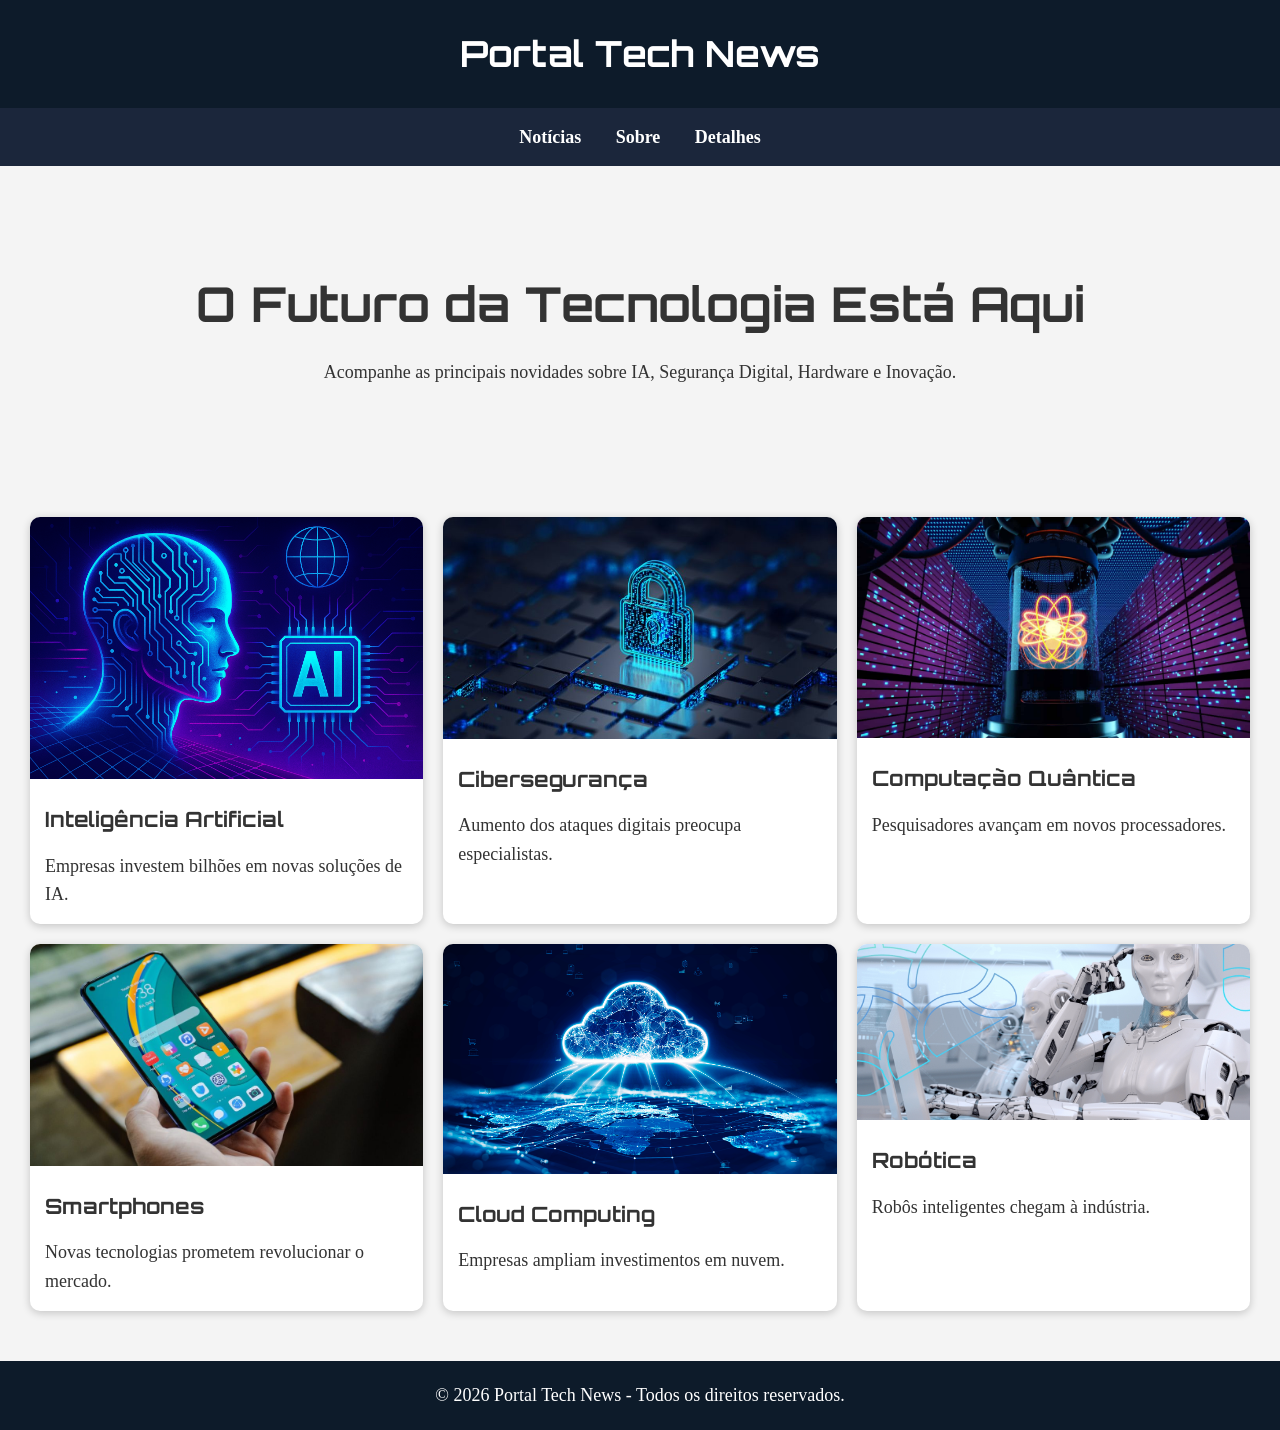
<file: index.html>
<!DOCTYPE html>
<html lang="pt-BR">

<head>
    <meta charset="UTF-8">
    <meta name="viewport" content="width=device-width, initial-scale=1.0">
    <title>Portal Tech News</title>
    <link rel="stylesheet" href="css/style.css">
    <link rel="preconnect" href="https://fonts.googleapis.com">
    <link rel="preconnect" href="https://fonts.gstatic.com" crossorigin>
    <link href="https://fonts.googleapis.com/css2?family=Orbitron:wght@400..900&display=swap" rel="stylesheet">

</head>

<body>

    <div class="container-home">

        <header>
            <h1>Portal Tech News</h1>
        </header>

        <nav>
            <a href="pages/noticias.html">Notícias</a>
            <a href="pages/sobre.html">Sobre</a>
            <a href="pages/detalhe.html">Detalhes</a>
        </nav>

        <section class="hero">
            <h2>O Futuro da Tecnologia Está Aqui</h2>
            <p>Acompanhe as principais novidades sobre IA, Segurança Digital, Hardware e Inovação.</p>
        </section>

        <main class="destaques">

            <article class="card">
                <img src="assets/images/inteligencia_artificial1.png" alt="">
                <h3>Inteligência Artificial</h3>
                <p>Empresas investem bilhões em novas soluções de IA.</p>
            </article>

            <article class="card">
                <img src="assets/images/ciberseguranca.jpg" alt="">
                <h3>Cibersegurança</h3>
                <p>Aumento dos ataques digitais preocupa especialistas.</p>
            </article>

            <article class="card">
                <img src="assets/images/computacao_quantica.jpg" alt="">
                <h3>Computação Quântica</h3>
                <p>Pesquisadores avançam em novos processadores.</p>
            </article>

            <article class="card">
                <img src="assets/images/smartphone.jpg" alt="">
                <h3>Smartphones</h3>
                <p>Novas tecnologias prometem revolucionar o mercado.</p>
            </article>

            <article class="card">
                <img src="assets/images/cloud.png" alt="">
                <h3>Cloud Computing</h3>
                <p>Empresas ampliam investimentos em nuvem.</p>
            </article>

            <article class="card">
                <img src="assets/images/robotica.jpg" alt="">
                <h3>Robótica</h3>
                <p>Robôs inteligentes chegam à indústria.</p>
            </article>

        </main>

        <footer>
            <p>© 2026 Portal Tech News - Todos os direitos reservados.</p>
        </footer>

    </div>

</body>

</html>
</file>
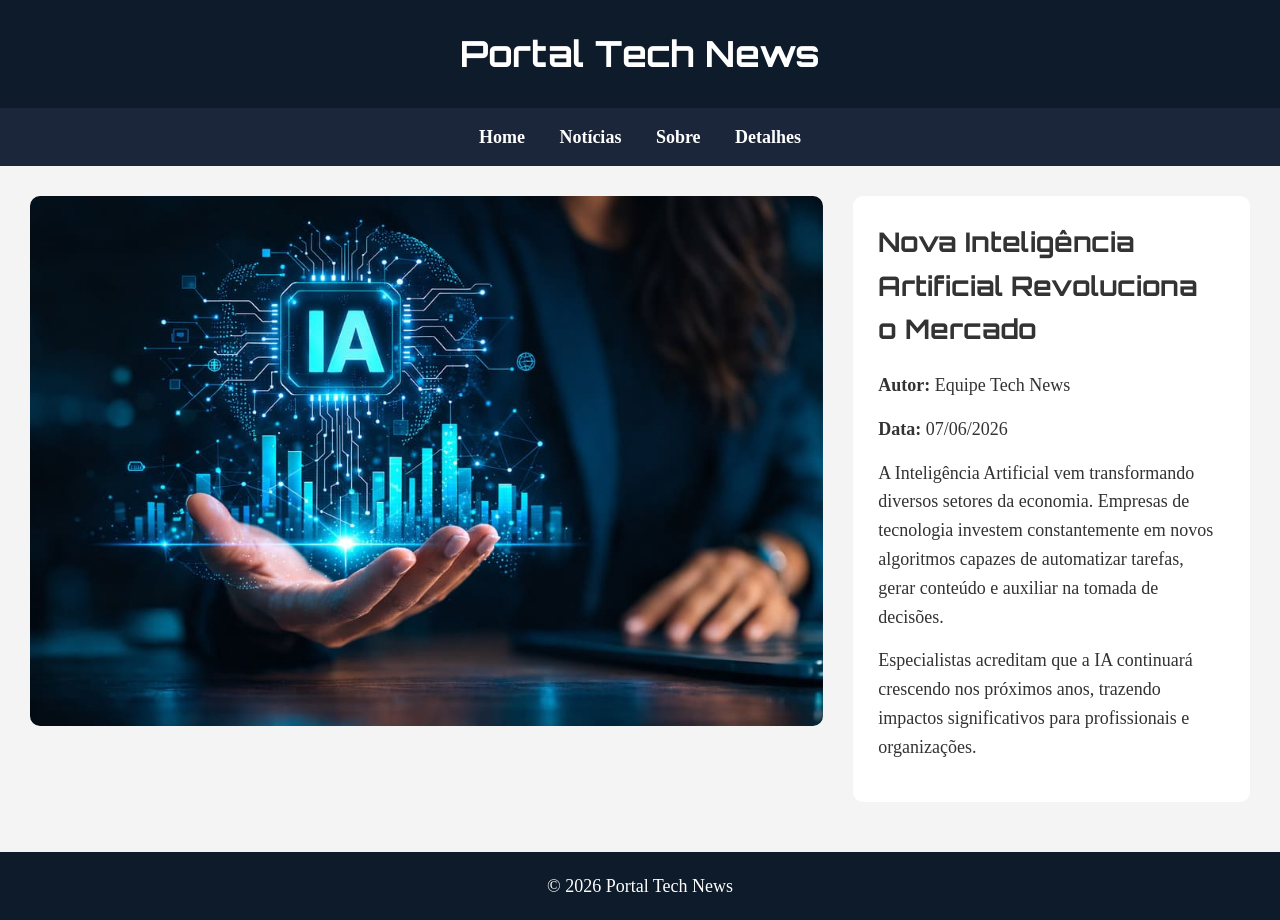
<file: pages/detalhe.html>
<!DOCTYPE html>
<html lang="pt-BR">

<head>
    <meta charset="UTF-8">
    <meta name="viewport" content="width=device-width, initial-scale=1.0">
    <title>Detalhes da Notícia</title>
    <link rel="stylesheet" href="../css/style.css">
    <link rel="preconnect" href="https://fonts.googleapis.com">
    <link rel="preconnect" href="https://fonts.gstatic.com" crossorigin>
    <link href="https://fonts.googleapis.com/css2?family=Orbitron:wght@400..900&display=swap" rel="stylesheet">
</head>

<body>

    <header>
        <h1>Portal Tech News</h1>
    </header>

    <nav>
        <a href="../index.html">Home</a>
        <a href="noticias.html">Notícias</a>
        <a href="sobre.html">Sobre</a>
        <a href="detalhe.html">Detalhes</a>
    </nav>

    <section class="detalhe">

        <div class="imagem-detalhe">
            <img src="../assets/images/inteligencia_artificial2.png" alt="">
        </div>

        <aside class="info-detalhe">
            <h2>Nova Inteligência Artificial Revoluciona o Mercado</h2>

            <p><strong>Autor:</strong> Equipe Tech News</p>

            <p><strong>Data:</strong> 07/06/2026</p>

            <p>
                A Inteligência Artificial vem transformando diversos setores da economia.
                Empresas de tecnologia investem constantemente em novos algoritmos capazes
                de automatizar tarefas, gerar conteúdo e auxiliar na tomada de decisões.
            </p>

            <p>
                Especialistas acreditam que a IA continuará crescendo nos próximos anos,
                trazendo impactos significativos para profissionais e organizações.
            </p>

        </aside>

    </section>

    <footer>
        <p>© 2026 Portal Tech News</p>
    </footer>

</body>

</html>
</file>
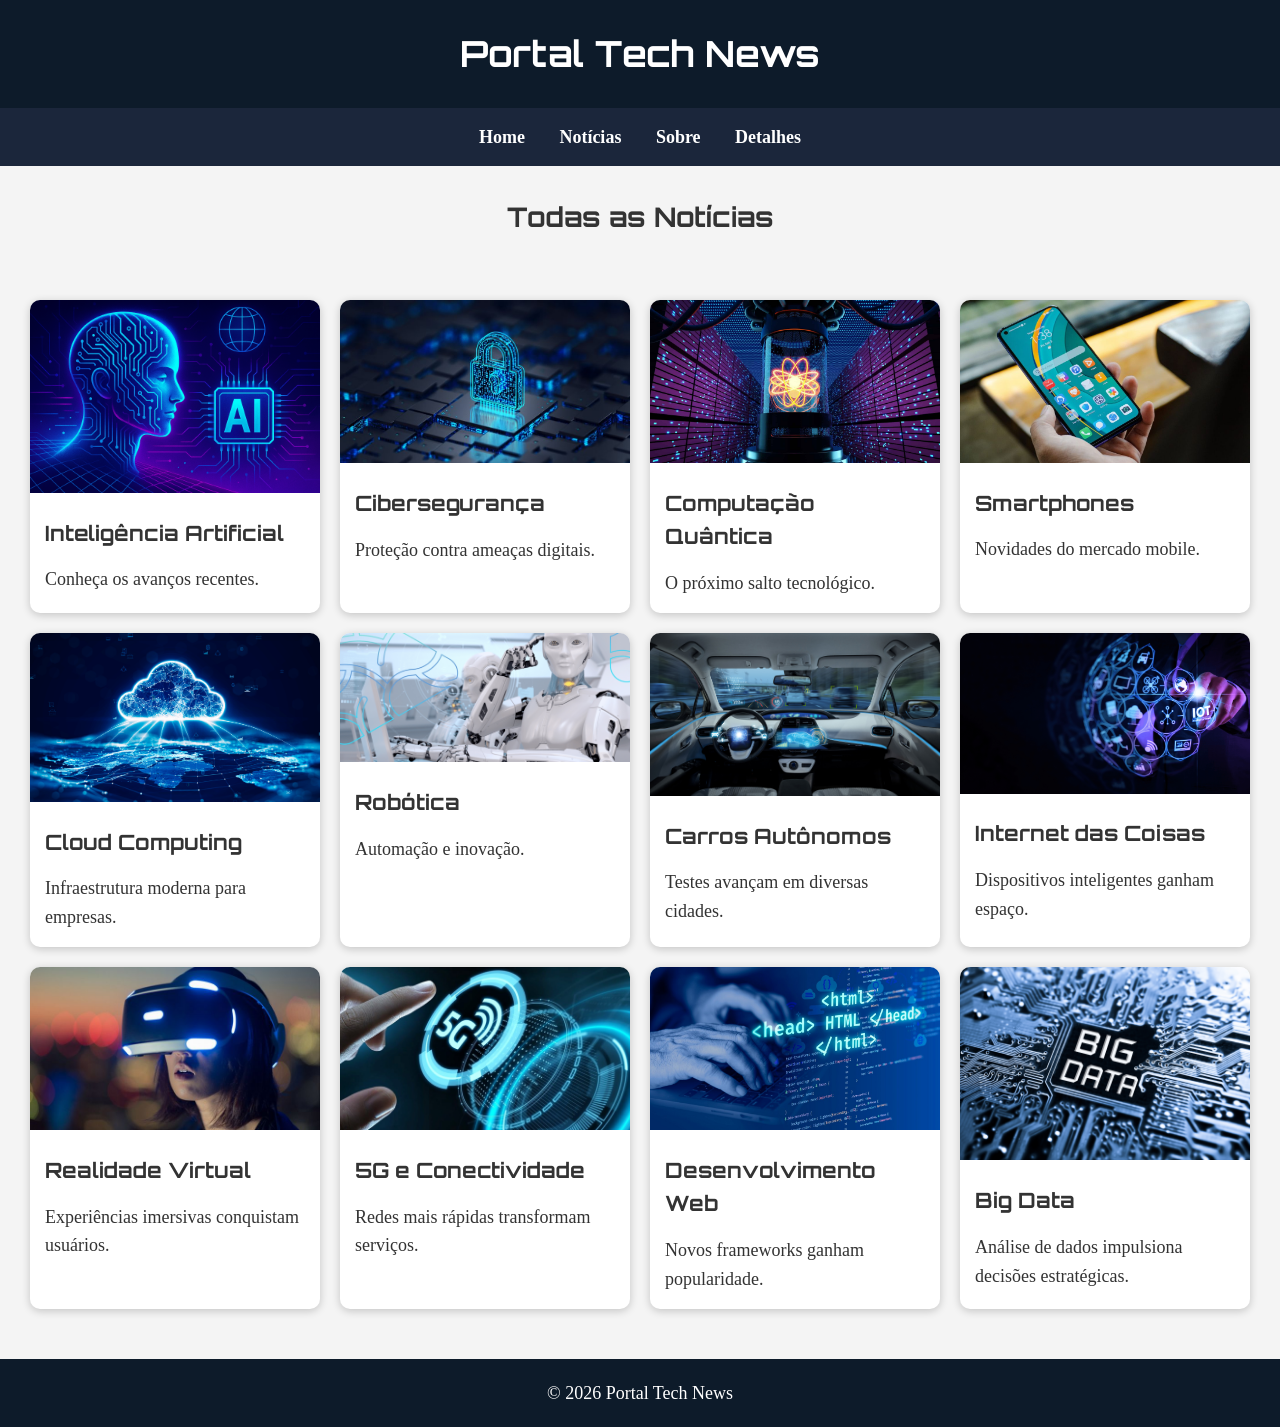
<file: pages/noticias.html>
<!DOCTYPE html>
<html lang="pt-BR">

<head>
    <meta charset="UTF-8">
    <meta name="viewport" content="width=device-width, initial-scale=1.0">
    <title>Notícias</title>
    <link rel="stylesheet" href="../css/style.css">
    <link rel="preconnect" href="https://fonts.googleapis.com">
    <link rel="preconnect" href="https://fonts.gstatic.com" crossorigin>
    <link href="https://fonts.googleapis.com/css2?family=Orbitron:wght@400..900&display=swap" rel="stylesheet">
</head>

<body>

    <header>
        <h1>Portal Tech News</h1>
    </header>

    <nav>
        <a href="../index.html">Home</a>
        <a href="noticias.html">Notícias</a>
        <a href="sobre.html">Sobre</a>
        <a href="detalhe.html">Detalhes</a>
    </nav>

    <section class="titulo-pagina">
        <h2>Todas as Notícias</h2>
    </section>

    <section class="galeria">

        <article class="card">
            <img src="../assets/images/inteligencia_artificial1.png" alt="">
            <h3>Inteligência Artificial</h3>
            <p>Conheça os avanços recentes.</p>
        </article>

        <article class="card">
            <img src="../assets/images/ciberseguranca.jpg" alt="">
            <h3>Cibersegurança</h3>
            <p>Proteção contra ameaças digitais.</p>
        </article>

        <article class="card">
            <img src="../assets/images/computacao_quantica.jpg" alt="">
            <h3>Computação Quântica</h3>
            <p>O próximo salto tecnológico.</p>
        </article>

        <article class="card">
            <img src="../assets/images/smartphone.jpg" alt="">
            <h3>Smartphones</h3>
            <p>Novidades do mercado mobile.</p>
        </article>

        <article class="card">
            <img src="../assets/images/cloud.png" alt="">
            <h3>Cloud Computing</h3>
            <p>Infraestrutura moderna para empresas.</p>
        </article>

        <article class="card">
            <img src="../assets/images/robotica.jpg" alt="">
            <h3>Robótica</h3>
            <p>Automação e inovação.</p>
        </article>

        <article class="card">
            <img src="../assets/images/carros_autonomos.jpg" alt="">
            <h3>Carros Autônomos</h3>
            <p>Testes avançam em diversas cidades.</p>
        </article>

        <article class="card">
            <img src="../assets/images/IoT.png" alt="">
            <h3>Internet das Coisas</h3>
            <p>Dispositivos inteligentes ganham espaço.</p>
        </article>

        <article class="card">
            <img src="../assets/images/realidade_virtual.jpeg" alt="">
            <h3>Realidade Virtual</h3>
            <p>Experiências imersivas conquistam usuários.</p>
        </article>

        <article class="card">
            <img src="../assets/images/5G.jpg" alt="">
            <h3>5G e Conectividade</h3>
            <p>Redes mais rápidas transformam serviços.</p>
        </article>

        <article class="card">
            <img src="../assets/images/desenvolvimento_web.png" alt="">
            <h3>Desenvolvimento Web</h3>
            <p>Novos frameworks ganham popularidade.</p>
        </article>

        <article class="card">
            <img src="../assets/images/big_data.png" alt="">
            <h3>Big Data</h3>
            <p>Análise de dados impulsiona decisões estratégicas.</p>
        </article>

    </section>

    <footer>
        <p>© 2026 Portal Tech News</p>
    </footer>

</body>

</html>
</file>
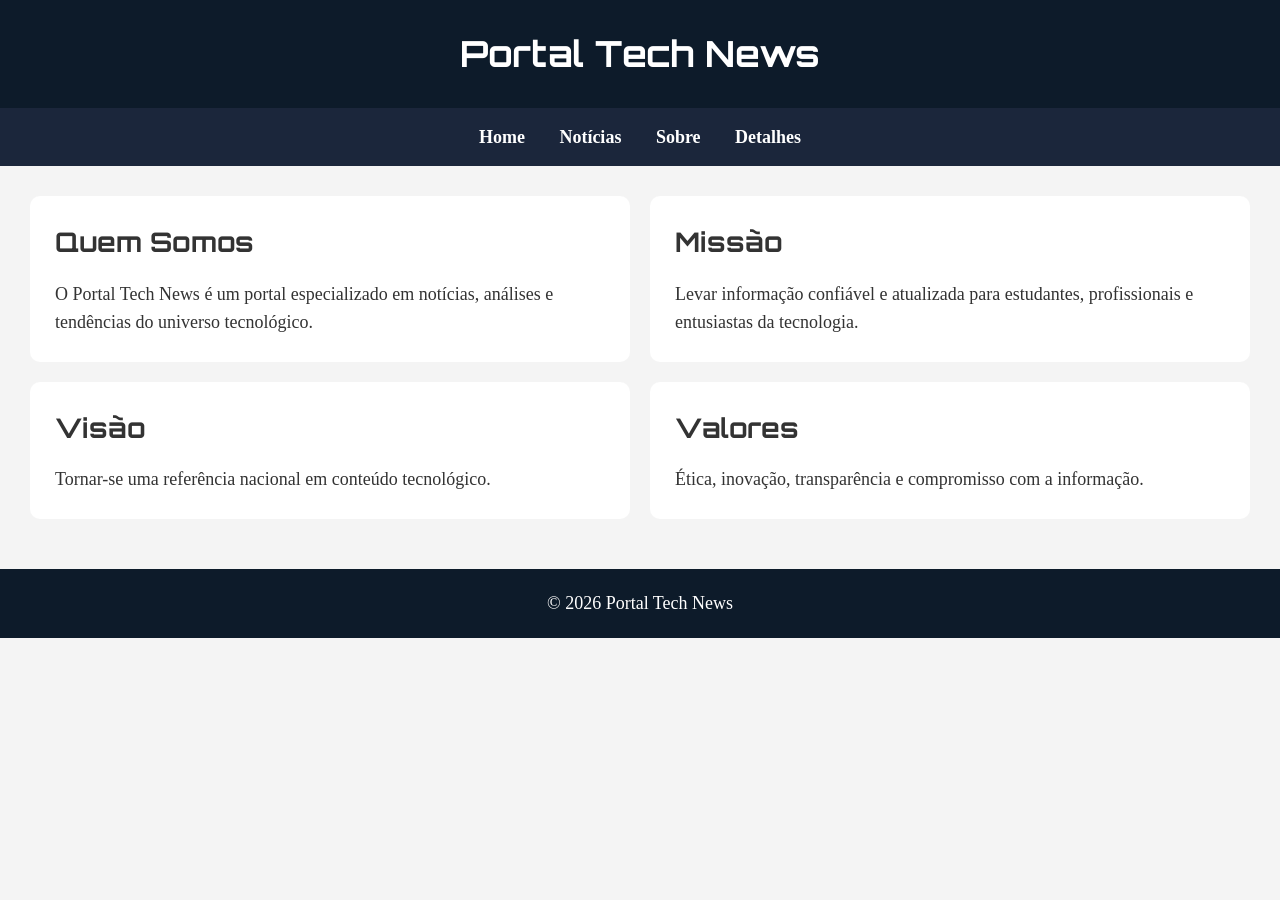
<file: pages/sobre.html>
<!DOCTYPE html>
<html lang="pt-BR">

<head>
    <meta charset="UTF-8">
    <meta name="viewport" content="width=device-width, initial-scale=1.0">
    <title>Sobre</title>
    <link rel="stylesheet" href="../css/style.css">
    <link rel="preconnect" href="https://fonts.googleapis.com">
    <link rel="preconnect" href="https://fonts.gstatic.com" crossorigin>
    <link href="https://fonts.googleapis.com/css2?family=Orbitron:wght@400..900&display=swap" rel="stylesheet">
</head>

<body>

    <header>
        <h1>Portal Tech News</h1>
    </header>

    <nav>
        <a href="../index.html">Home</a>
        <a href="noticias.html">Notícias</a>
        <a href="sobre.html">Sobre</a>
        <a href="detalhe.html">Detalhes</a>
    </nav>

    <section class="sobre-grid">

        <div class="bloco">
            <h2>Quem Somos</h2>
            <p>
                O Portal Tech News é um portal especializado em notícias,
                análises e tendências do universo tecnológico.
            </p>
        </div>

        <div class="bloco">
            <h2>Missão</h2>
            <p>
                Levar informação confiável e atualizada para estudantes,
                profissionais e entusiastas da tecnologia.
            </p>
        </div>

        <div class="bloco">
            <h2>Visão</h2>
            <p>
                Tornar-se uma referência nacional em conteúdo tecnológico.
            </p>
        </div>

        <div class="bloco">
            <h2>Valores</h2>
            <p>
                Ética, inovação, transparência e compromisso com a informação.
            </p>
        </div>

    </section>

    <footer>
        <p>© 2026 Portal Tech News</p>
    </footer>

</body>

</html>
</file>
<file: css/style.css>
* {
    margin: 0;
    padding: 0;
    box-sizing: border-box;
}

body {
    font-family: Roboto;
    font-size: 18px;
    line-height: 1.6;
    background: #f4f4f4;
    color: #333;
}

h1,
h2,
h3 {
    font-family: 'Orbitron', sans-serif;
}

header {
    background: #0d1b2a;
    color: white;
    text-align: center;
    padding: 25px;
}

nav {
    background: #1b263b;
    padding: 15px;
    text-align: center;
}

nav a {
    color: white;
    text-decoration: none;
    margin: 0 15px;
    font-weight: bold;
}

nav a:hover {
    color: #4cc9f0;
}

.container-home {
    display: grid;
    grid-template-areas:
        "header"
        "nav"
        "hero"
        "conteudo"
        "footer";
}

.hero {
    background-size: cover;
    background-position: center;
    text-align: center;
    padding: 100px 20px;
}

.hero h2 {
    font-size: 3rem;
    margin-bottom: 15px;
}

.destaques {
    display: grid;
    grid-template-columns: repeat(3, 1fr);
    gap: 20px;
    padding: 30px;
}

.galeria {
    display: grid;
    grid-template-columns: repeat(auto-fit, minmax(250px, 1fr));
    gap: 20px;
    padding: 30px;
}

.card {
    background: white;
    border-radius: 10px;
    overflow: hidden;
    box-shadow: 0 2px 8px rgba(0, 0, 0, .2);
}

.card img {
    width: 100%;
    height: auto;
}

.card h3 {
    padding: 15px;
}

.card p {
    padding: 0 15px 15px;
}

.detalhe {
    display: grid;
    grid-template-columns: 2fr 1fr;
    gap: 30px;
    padding: 30px;
}

.imagem-detalhe img {
    width: 100%;
    border-radius: 10px;
}

.info-detalhe {
    background: white;
    padding: 25px;
    border-radius: 10px;
}

.info-detalhe h2 {
    margin-bottom: 20px;
}

.info-detalhe p {
    margin-bottom: 15px;
}

.sobre-grid {
    display: grid;
    grid-template-columns: repeat(2, 1fr);
    gap: 20px;
    padding: 30px;
}

.bloco {
    background: white;
    padding: 25px;
    border-radius: 10px;
}

.bloco h2 {
    margin-bottom: 15px;
}

.titulo-pagina {
    text-align: center;
    padding: 30px;
}

footer {
    background: #0d1b2a;
    color: white;
    text-align: center;
    padding: 20px;
    margin-top: 20px;
}

@media(max-width:768px) {

    .destaques {
        grid-template-columns: 1fr;
    }

    .detalhe {
        grid-template-columns: 1fr;
    }

    .sobre-grid {
        grid-template-columns: 1fr;
    }

    .hero h2 {
        font-size: 2rem;
    }
}
</file>
